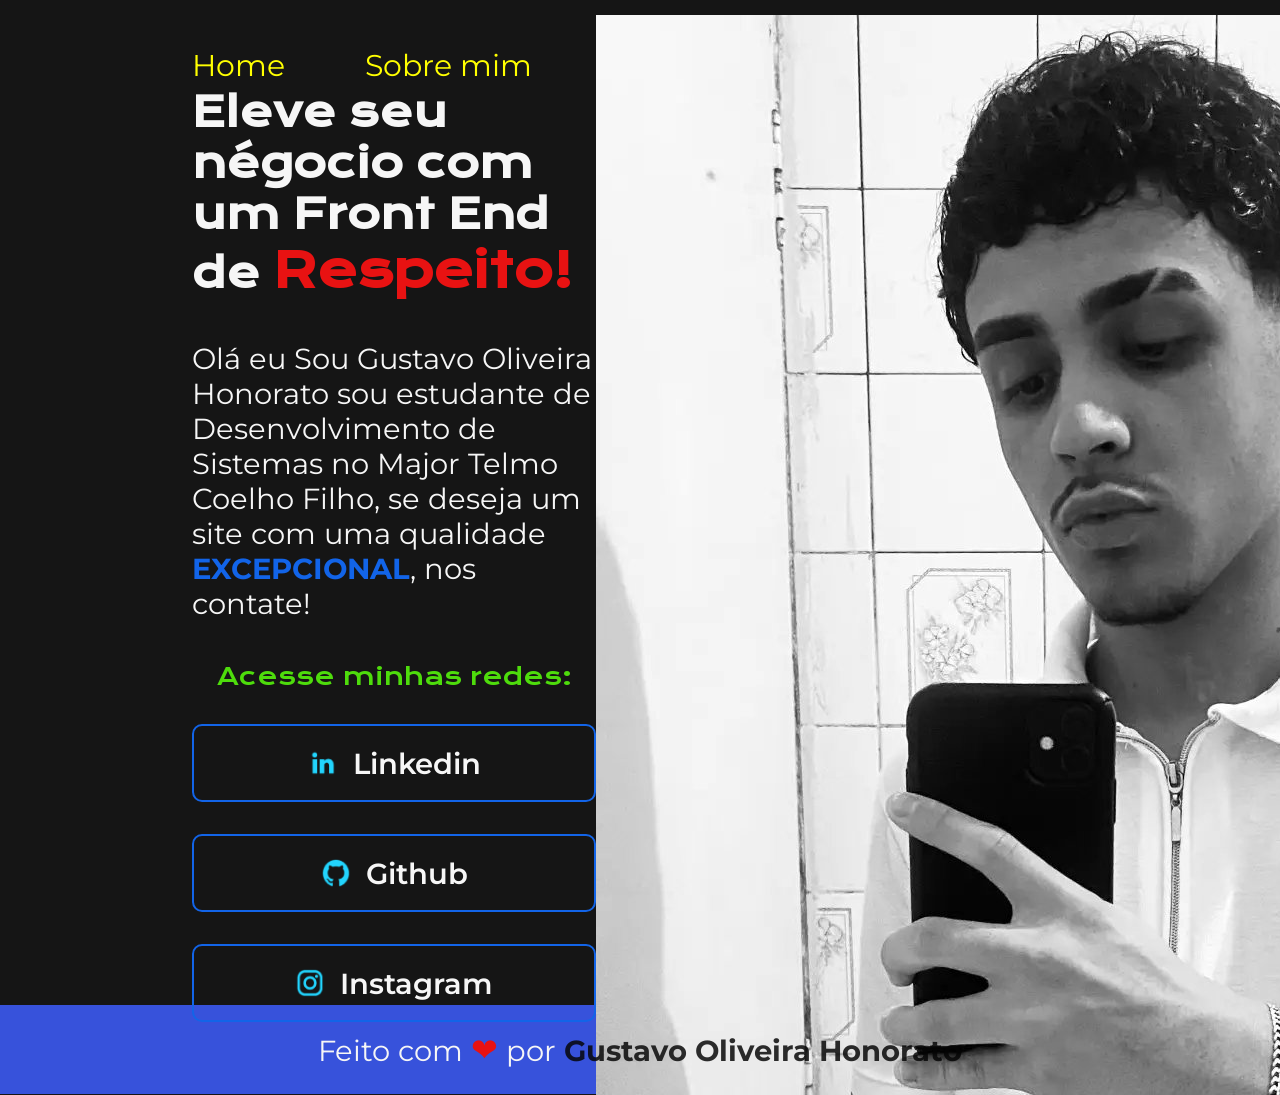
<file: index.html>
<!DOCTYPE html>
    <html lang="PT-BR">
    <head>
        <link rel="stylesheet" href="./styles/style.css">
        <meta charset="UTF-8">
        <meta http-equiv="X-UA-Compatible" content="IE=edge">
        <meta name="viewport" content="width=device-width, initial-scale=1.0">
        <title>Portfólio Alura HTML e CSS</title>
    </head>
    <body>
        <header class="cabecalho">
            <nav class="cabecalho__menu">
                <a class="cabecalho__menu__link" href="./index.html">Home</a>
                <a class="cabecalho__menu__link" href="./aboutme.html">Sobre mim</a>
            </nav>
        </header>
        <main class="apresentacao">
            <section class="apresentacao__conteudo">
        <h1 class="apresentacao__conteudo__titulo">Eleve seu négocio com um Front End de
            <strong class="titulo-destaque"> Respeito! </strong>
        </h1>
            <p class="apresentacao__conteudo__descricao">Olá eu Sou Gustavo Oliveira Honorato sou estudante de Desenvolvimento de Sistemas no Major Telmo Coelho Filho, se deseja um site com uma qualidade <strong class="excepcional">EXCEPCIONAL</strong>, nos contate!</p>
            <div class="apresentacao__links">
    <h2 class="apresentacao__links__subtitulo">Acesse minhas redes: </h2>
    
    <a class="apresentacao__links__link" href="https://linkedin.com">
        <img src="./assets/linkedin.png" alt="Logo do Linkedin" class="apresentacao__links__link__imagem">
        Linkedin
    </a>
    
    <a class="apresentacao__links__link" href="https://github.com">
        <img src="./assets/github.png" alt="Logo do Github" class="apresentacao__links__link__imagem">
        Github
    </a>
    
    <a class="apresentacao__links__link" href="https://instagram.com">
        <img src="./assets/instagram.png" alt="Logo do Instagram" class="apresentacao__links__link__imagem">
        Instagram
    </a>
</div>

            </section>
            <img src="./assets/eu.jpg" alt="Foto - Gustavo Oliveira Honorato">
        </main>
        <footer class="rodape">
              <p class="rodape__texto">Feito com <span class="rodape__texto__destaque">❤</span> por <strong class="rodape__texto__destaque2">Gustavo Oliveira Honorato</strong></p>
          
        </footer>
    </body>
    </html>
</file>
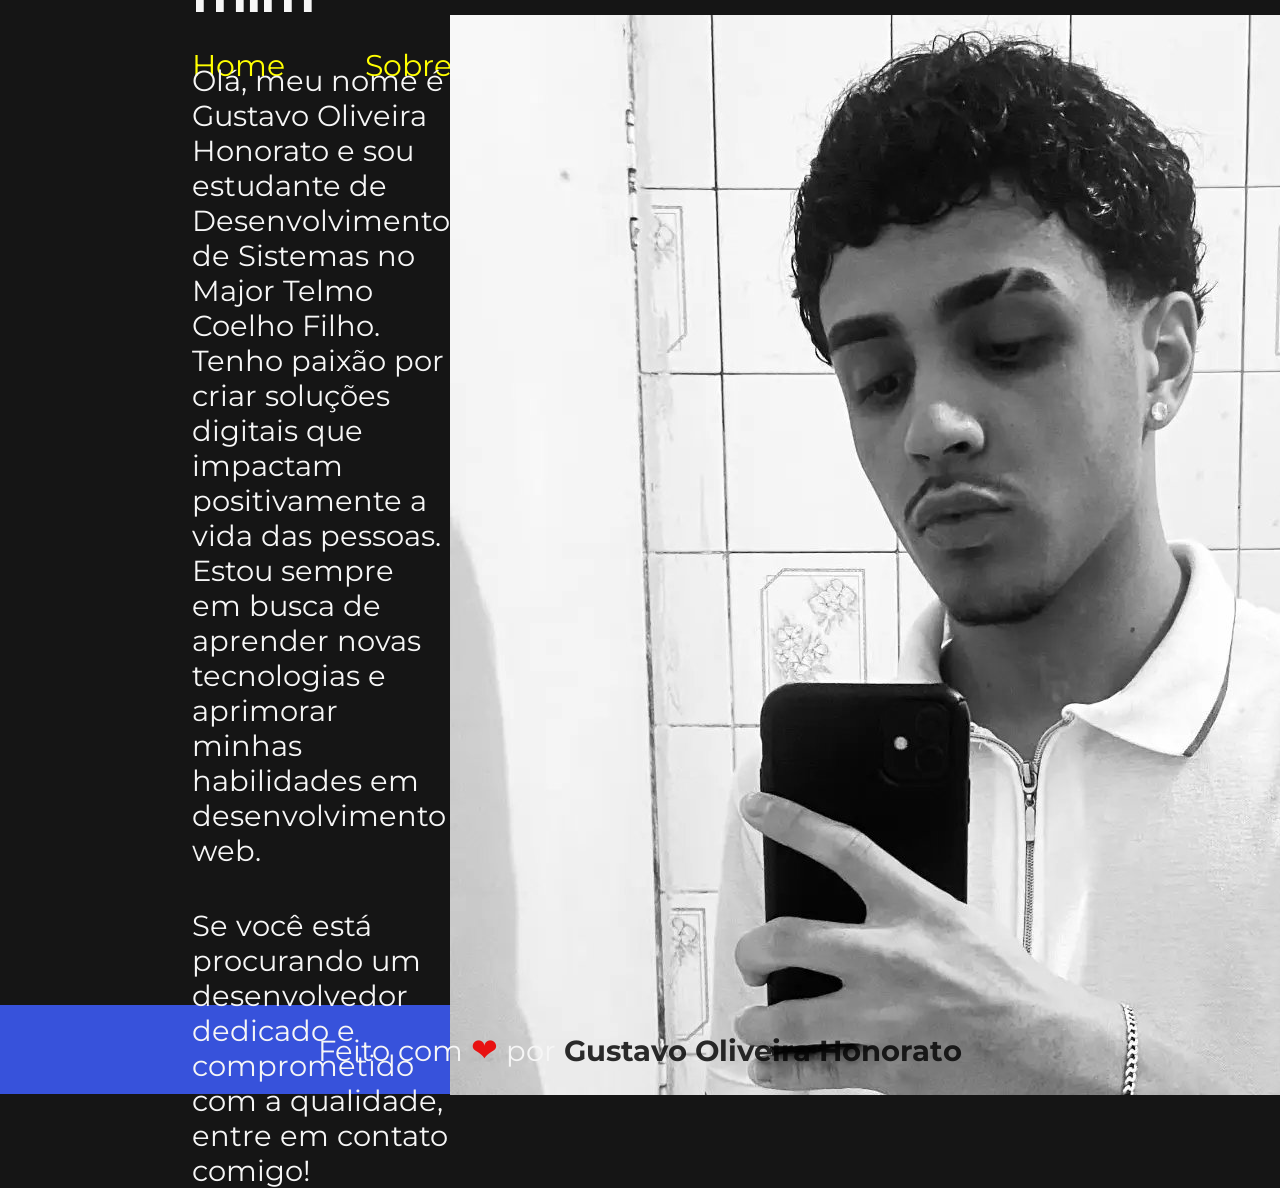
<file: aboutme.html>
<!DOCTYPE html>
<html lang="pt-br">
<head>
    <link rel="stylesheet" href="./styles/style.css">
    <meta charset="UTF-8">
    <meta name="viewport" content="width=device-width, initial-scale=1.0">
    <title>Sobre Mim</title>
</head>
<body>
    <header class="cabecalho">
        <nav class="cabecalho__menu">
            <a class="cabecalho__menu__link" href="./index.html">Home</a>
            <a class="cabecalho__menu__link" href="./aboutme.html">Sobre mim</a>
        </nav>
    </header>

    <main class="apresentacao">
        <section class="apresentacao__conteudo">
            <h1 class="apresentacao__conteudo__titulo">Sobre mim</h1>
            <p class="apresentacao__conteudo__descricao">Olá, meu nome é Gustavo Oliveira Honorato e sou estudante de Desenvolvimento de Sistemas no Major Telmo Coelho Filho. Tenho paixão por criar soluções digitais que impactam positivamente a vida das pessoas. Estou sempre em busca de aprender novas tecnologias e aprimorar minhas habilidades em desenvolvimento web.</p>
            <p class="apresentacao__conteudo__descricao">Se você está procurando um desenvolvedor dedicado e comprometido com a qualidade, entre em contato comigo!</p>
        </section>
        <img src="./assets/eu.jpg" alt="Foto - Gustavo Oliveira Honorato">
    </main>
        
    <footer class="rodape">
        <p class="rodape__texto">Feito com <span class="rodape__texto__destaque">❤</span> por <strong class="rodape__texto__destaque2">Gustavo Oliveira Honorato</strong></p>
    </footer>
</body>
</html>
</file>
<file: styles/style.css>
@import url('https://fonts.googleapis.com/css2?family=Krona+One&display=swap');
        @import url('https://fonts.googleapis.com/css2?family=Krona+One&family=Montserrat:ital,wght@0,100..900;1,100..900&display=swap');

:root {
    --cor-primaria: rgb(18, 100, 232); 
    --cor-secundaria: rgb(232, 18, 18);
    --cor-terciaria: #F6F6F6;
    --cor-hover: rgb(82, 164, 219);
    --fonte-primaria: 'Krona One', sans-serif;
    --fonte-secundaria: 'Montserrat', sans-serif;
}

* {
    margin: 0;
    padding: 0;
}

        body {
            /* height: 100vh; */
            box-sizing: border-box;
            background-color: rgb(21, 21, 21);
            color: var(--cor-terciaria);
            
        }

        .cabecalho {
            padding: 2% 0% 0% 15%;
        }

        .cabecalho__menu {
            display: flex;
            gap: 80px;
            padding: 21px 0px;
            
        }
        
       .cabecalho__menu__link {
            text-decoration: none;
            /* border: 2px solid rgb(17, 0, 255); */
            color: rgb(255, 255, 0);
            font-family: var(--fonte-secundaria);
            font-size: 30px;
            
        }
        
        .excepcional {
            color: rgb(18, 100, 232);
        }
        
        

        .apresentacao {
            padding: 0% 15%;
            display: flex;
            align-items: center;
            justify-content: space-between;
            height: 100vh;
        }

        .apresentacao__conteudo {
            width: 615px;
            display: flex;
            flex-direction: column;
            gap: 40px;
        }

        .apresentacao__conteudo__titulo {
        font-family: var(--fonte-primaria);
            font-size: 2.5em;
            margin-bottom: 0px;
        }

        .titulo-destaque {
            color: var(--cor-secundaria);
            font-size: 1.2em;
            margin-bottom: 20px;
        }
        .apresentacao__conteudo__descricao {
        font-family: var(--fonte-secundaria);
        font-size: 1.8em;
        }


        
        .apresentacao__links {
            display: flex;
            justify-content: space-between;
            flex-direction: column;
            align-items: center;
            gap: 32px;
        }

        .apresentacao__links__subtitulo {
        font-family: var(--fonte-primaria);
        font-weight: 400;
        font-size: 24px;
        color: rgb(78, 220, 12);
       }

      .apresentacao__links__link{
          width: 400px;
          border: 2px solid rgb(18, 100, 232);
          border-radius: 10px;
          font-size: 29px;
          font-weight: 600;
          padding: 19.5px 0px;
          text-decoration: none;
          color: var(--cor-terciaria);
          font-family: var(--fonte-secundaria);
          display: flex; /* Transforma o botão em um container flexível */
    align-items: center; /* Alinha o texto e o logo perfeitamente no meio (vertical) */
    justify-content: center; /* Centraliza o bloco de conteúdo */
    gap: 15px; /* Cria um espaço fixo e sadio entre o logo e o texto */
       }

       .apresentacao__links__link:hover {
        background-color: var(--cor-hover);
        transition: 0.5s;
       }

         .apresentacao__links__link__imagem {
                width: 30px;
                height: 30px;
          }
    
          .rodape {
                color: var(--cor-terciaria);
                background-color: rgb(55, 82, 219);
                text-align: center;
                padding: 25px 0px;
          }
    
          .rodape__texto {
                font-family: var(--fonte-secundaria);
                font-size: 1.8em;
                color: var(--cor-terciaria);
          }
    
          .rodape__texto__destaque {
                color: var(--cor-secundaria);
                font-size: 1.1em;

          }

            .rodape__texto__destaque2 {
                    color: rgba(5, 5, 5, 0.839);
            }
</file>
